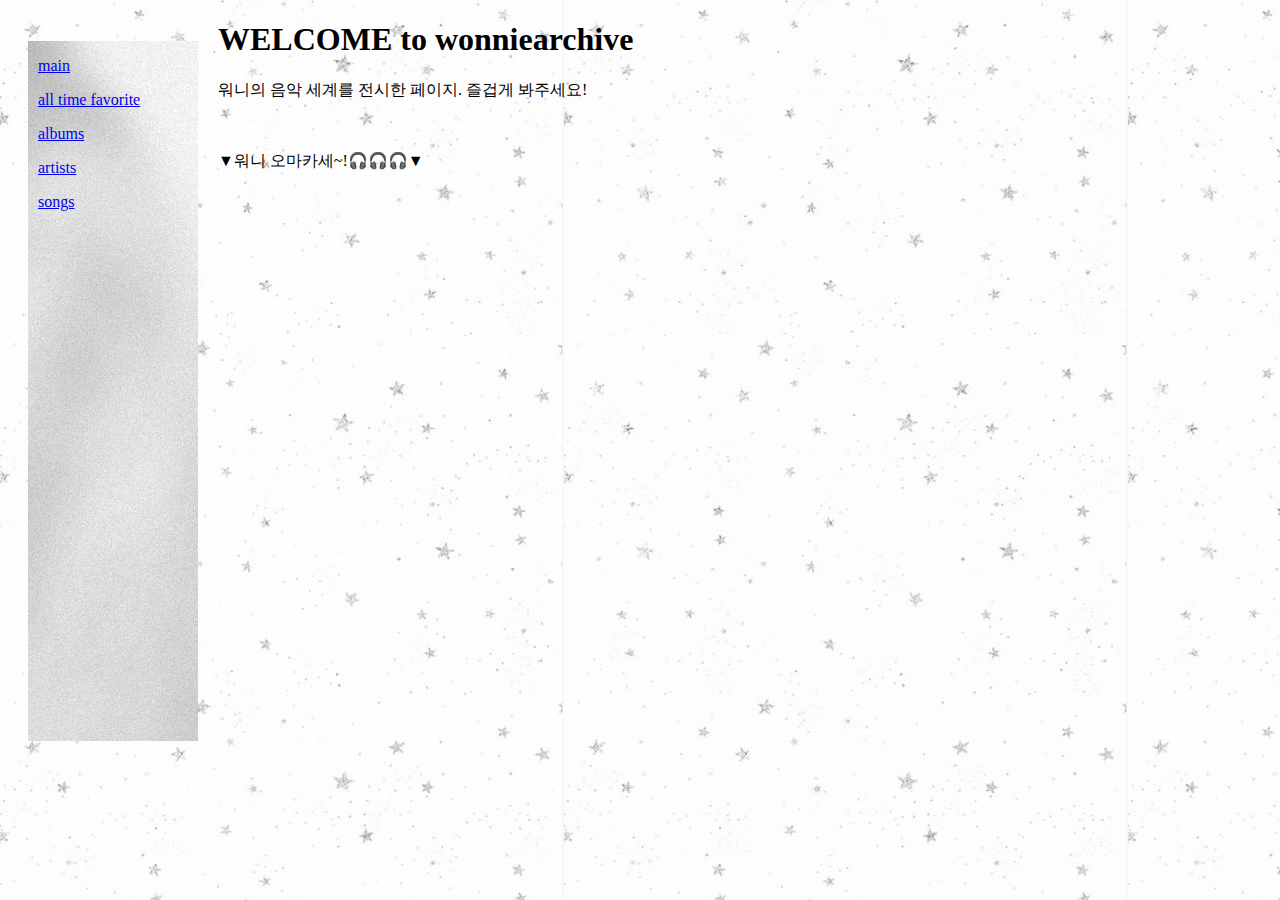
<file: index.html>
<!DOCTYPE html>
<html>
    <head>
        <title>wonniearchive</title>
        <style type="text/css">
            div#side_bar{
                width:170px;
                height: 700px;
                margin: 20px;
                background-image: url('grey.jpg');
                float:left;
            }
        </style>
    </head>

    <body background="star not cut.jpg">

        
        <div id="side_bar">
            <p><a href="index.html" style="padding: 10px;">main</a></p>
            <p><a href="alltimefav.html" style="padding: 10px;">all time favorite</a></p>
                
            <p><a href="albums.html" style="padding: 10px;">albums</a></p>
            <p><a href="artists.html" style="padding: 10px;">artists</a></p>
            <p><a href="songs.html" style="padding: 10px;">songs</a></p>
        </div>
        <h1>WELCOME to wonniearchive</h1>
        <P>워니의 음악 세계를 전시한 페이지. 즐겁게 봐주세요!</P>
        <br>
        <p>▼워니 오마카세~!🎧🎧🎧▼</p>
        <iframe width="560" height="315" src="https://www.youtube.com/embed/Z9sJqRgdTo8" title="YouTube video player" frameborder="0" allow="accelerometer; autoplay; clipboard-write; encrypted-media; gyroscope; picture-in-picture; web-share" allowfullscreen></iframe>
        
    
    </body>
</html>
</file>
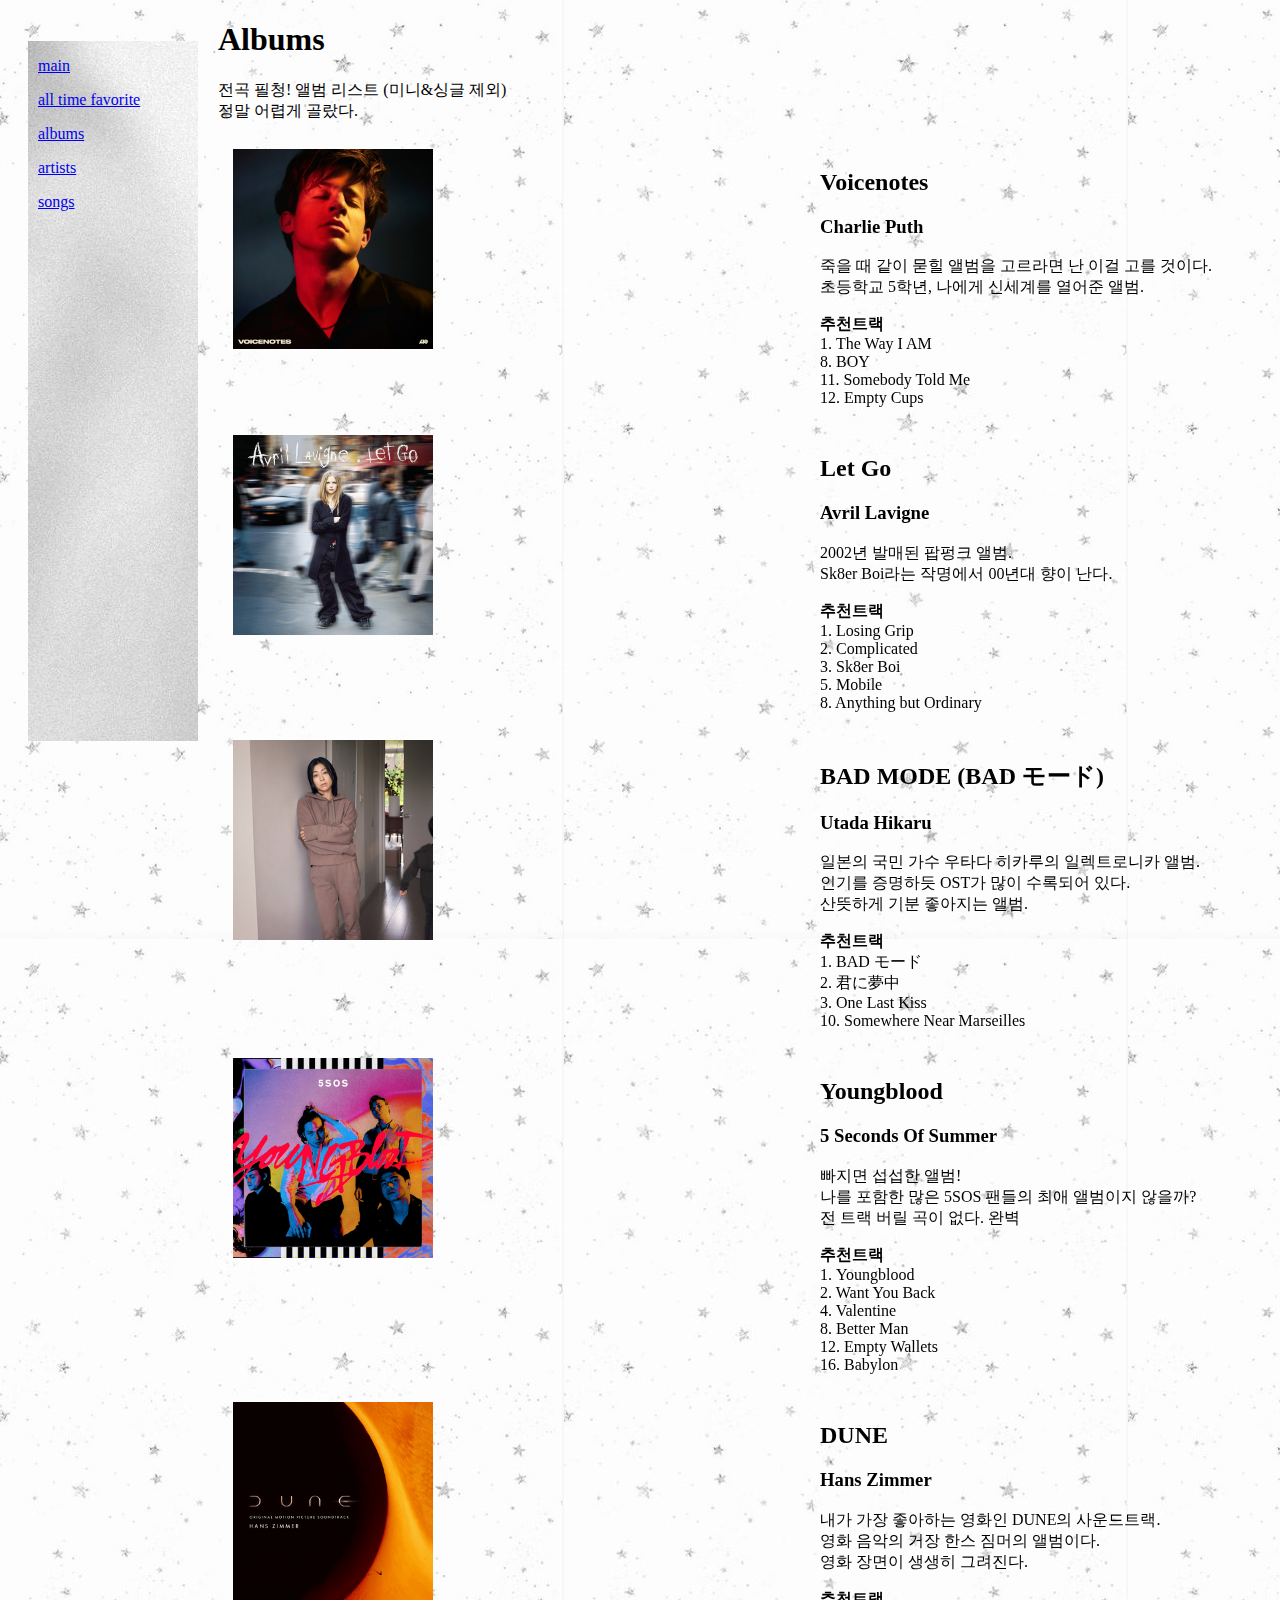
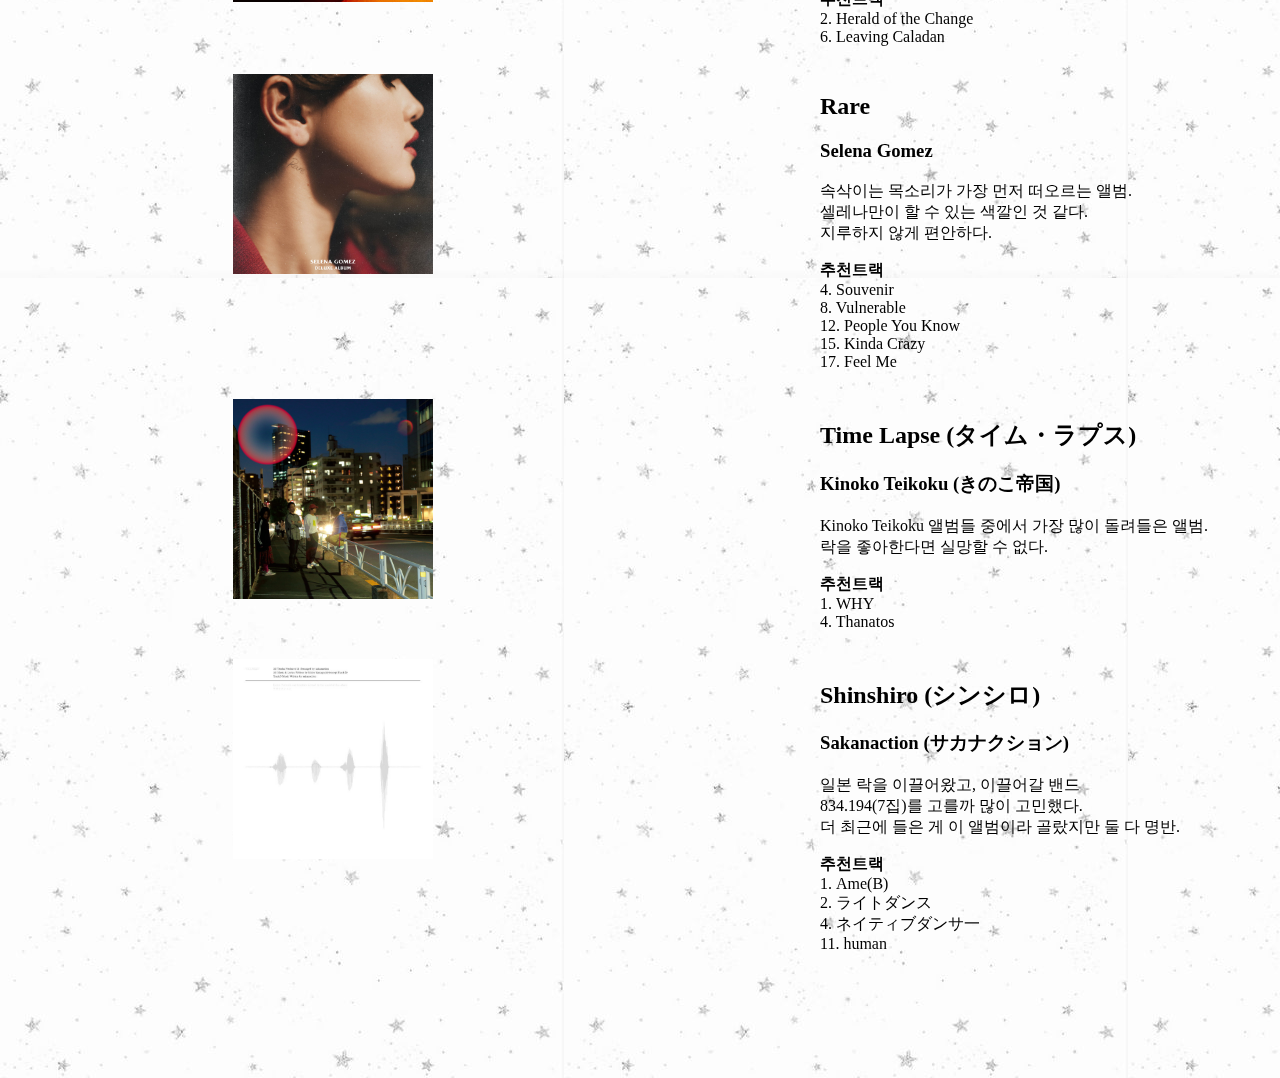
<file: albums.html>
<!DOCTYPE html>
<html>

    <head>
        <title>albums</title>
        <meta charset="utf-8">

        <style type="text/css">
            div#side_bar{
                width:170px;
                height: 700px;
                margin: 20px;
                background-image:url('grey.jpg');
                float:left;
            }
            table#contents{
                border-collapse: separate;
                border-spacing: 0 10px;
            }
        </style>
    </head>
<!-- table 자체에 padding 15px 주는 거 가능? 아니면 trtd3에 디자인 요소 영구 적용해서 끌어오기만 하는 거 가능? css 사용? -->

    <body background="star not cut.jpg">
        <div id="side_bar">
            <p><a href="index.html" style="padding: 10px;">main</a></p>
            <p><a href="alltimefav.html" style="padding: 10px;">all time favorite</a></p>
            
            <p><a href="albums.html" style="padding: 10px;">albums</a></p>
            <p><a href="artists.html" style="padding: 10px;">artists</a></p>
            <p><a href="songs.html" style="padding: 10px;">songs</a></p>
        </div>

        <h1>Albums</h1>
        <p>전곡 필청! 앨범 리스트 (미니&싱글 제외) <br>정말 어렵게 골랐다. </p>
        <div style="overflow-x: auto;">
            <table style="white-space: nowrap;" id="contents">
                <tr>
                    <td style="padding-left: 15px; padding-right: 15px; vertical-align: top;">
                        <img src="voicenotes.png" style="width: 200px; height: 200px;">
                    </td>
                    <td style="vertical-align: top;">
                        <iframe width="355" height="200" src="https://www.youtube.com/embed/uIpZY56noT8" title="YouTube video player" frameborder="0" allow="accelerometer; autoplay; clipboard-write; encrypted-media; gyroscope; picture-in-picture; web-share" allowfullscreen></iframe>
                    </td>
                    <td style="padding-left: 15px; vertical-align: top;">
                        <h2>Voicenotes</h2>
                        <h3>Charlie Puth</h3>
                        <p>죽을 때 같이 묻힐 앨범을 고르라면 난 이걸 고를 것이다.<br>초등학교 5학년, 나에게 신세계를 열어준 앨범.</p>
                        <p><b>추천트랙</b><br>1. The Way I AM<br>8. BOY<br>11. Somebody Told Me<br>12. Empty Cups</p>
                    </td>
                </tr>
                
                <tr>
                    <td style="padding-left: 15px; padding-right: 15px; vertical-align: top;">
                        <img src="letgo.png" style="width: 200px; height: 200px;">
                    </td>
                    <td style="vertical-align: top;">
                        <iframe width="355" height="200" src="https://www.youtube.com/embed/3QVagZTrXXw" title="YouTube video player" frameborder="0" allow="accelerometer; autoplay; clipboard-write; encrypted-media; gyroscope; picture-in-picture; web-share" allowfullscreen></iframe>
                    </td>
                    <td style="padding-left: 15px; vertical-align: top;">
                        <h2>Let Go</h2>
                        <h3>Avril Lavigne</h3>
                        <p>2002년 발매된 팝펑크 앨범. <br>Sk8er Boi라는 작명에서 00년대 향이 난다.</p>
                        <p><b>추천트랙</b><br>1. Losing Grip<br>2. Complicated<br>3. Sk8er Boi<br>5. Mobile<br>8. Anything but Ordinary</p>
                    </td>
                </tr>
                
                <tr>
                    <td style="padding-left: 15px; padding-right: 15px; vertical-align: top;">
                        <img src="bad.jpeg" style="width: 200px; height: 200px;">
                    </td>
                    <td style="vertical-align: top;">
                        <iframe width="355" height="200" src="https://www.youtube.com/embed/5YKBgBMynbI" title="YouTube video player" frameborder="0" allow="accelerometer; autoplay; clipboard-write; encrypted-media; gyroscope; picture-in-picture; web-share" allowfullscreen></iframe>
                    </td>
                    <td style="padding-left: 15px; vertical-align: top;">
                        <h2>BAD MODE (BAD モード)</h2>
                        <h3>Utada Hikaru</h3>
                        <p>일본의 국민 가수 우타다 히카루의 일렉트로니카 앨범.<br>인기를 증명하듯 OST가 많이 수록되어 있다.<br>산뜻하게 기분 좋아지는 앨범.</p>
                        <p><b>추천트랙</b><br>1. BAD モード<br>2. 君に夢中<br>3. One Last Kiss<br>10. Somewhere Near Marseilles</p>
                    </td>
                </tr>
                
                <tr>
                    <td style="padding-left: 15px; padding-right:15px; vertical-align: top;">
                        <img src="youngblood.png" style="width: 200px; height: 200px;">
                    </td>
                    <td style="vertical-align: top;">
                        <iframe width="355" height="200" src="https://www.youtube.com/embed/-RJSbO8UZVY" title="YouTube video player" frameborder="0" allow="accelerometer; autoplay; clipboard-write; encrypted-media; gyroscope; picture-in-picture; web-share" allowfullscreen></iframe>
                    </td>
                    <td style="padding-left: 15px; vertical-align: top;">
                        <h2>Youngblood</h2>
                        <h3>5 Seconds Of Summer</h3>
                        <p>빠지면 섭섭한 앨범!<br>나를 포함한 많은 5SOS 팬들의 최애 앨범이지 않을까?<br>전 트랙 버릴 곡이 없다. 완벽</p>
                        <p><b>추천트랙</b><br>1. Youngblood<br>2. Want You Back<br>4. Valentine<br>8. Better Man<br>12. Empty Wallets<br>16. Babylon</p>
                    </td>
                </tr>
                
                <tr>
                    <td style="padding-left: 15px; padding-right:15px; vertical-align: top;">
                        <img src="dune.jpg" style="width: 200px; height: 200px;">
                    </td>
                    <td style="vertical-align: top;" >
                        <iframe width="355" height="200" src="https://www.youtube.com/embed/HOvfo9ycY7Q" title="YouTube video player" frameborder="0" allow="accelerometer; autoplay; clipboard-write; encrypted-media; gyroscope; picture-in-picture; web-share" allowfullscreen></iframe>
                    </td>
                    <td style="padding-left: 15px; vertical-align: top;">
                        <h2>DUNE</h2>
                        <h3>Hans Zimmer</h3>
                        <p>내가 가장 좋아하는 영화인 DUNE의 사운드트랙.<br>영화 음악의 거장 한스 짐머의 앨범이다.<br>영화 장면이 생생히 그려진다.</p>
                        <p><b>추천트랙</b><br>2. Herald of the Change<br>6. Leaving Caladan</p>
                    </td>
                    
                </tr>
                
                <tr>
                    <td style="padding-left: 15px; padding-right: 15px; vertical-align: top;">
                        <img src="rare.jpg" style="width: 200px; height: 200px;">
                    </td>
                    <td style="vertical-align: top;">
                        <iframe width="355" height="200" src="https://www.youtube.com/embed/8N_Yro5QeCE" title="YouTube video player" frameborder="0" allow="accelerometer; autoplay; clipboard-write; encrypted-media; gyroscope; picture-in-picture; web-share" allowfullscreen></iframe>
                    </td>
                    <td style="padding-left: 15px; vertical-align: top;">
                        <h2>Rare</h2>
                        <h3>Selena Gomez</h3>
                        <p>속삭이는 목소리가 가장 먼저 떠오르는 앨범.<br>셀레나만이 할 수 있는 색깔인 것 같다.<br>지루하지 않게 편안하다.</p>
                        <p><b>추천트랙</b><br>4. Souvenir<br>8. Vulnerable<br>12. People You Know<br>15. Kinda Crazy<br>17. Feel Me</p>
                    </td>
                </tr>
                
                <tr>
                    <td style="padding-left: 15px; padding-right:15px; vertical-align: top;">
                        <img src="timelapse.jpg" style="width: 200px; height: 200px;">
                    </td>
                    <td style="vertical-align: top;">
                        <iframe width="355" height="200" src="https://www.youtube.com/embed/BhFxkVi4YME" title="YouTube video player" frameborder="0" allow="accelerometer; autoplay; clipboard-write; encrypted-media; gyroscope; picture-in-picture; web-share" allowfullscreen></iframe>
                    </td>
                    <td style="padding-left: 15px; vertical-align: top;">
                        <h2>Time Lapse (タイム・ラプス)</h2>
                        <h3>Kinoko Teikoku (きのこ帝国)</h3>
                        <p>Kinoko Teikoku 앨범들 중에서 가장 많이 돌려들은 앨범.<br>락을 좋아한다면 실망할 수 없다.</p>
                        <p><b>추천트랙</b><br>1. WHY<br>4. Thanatos</p>
                    </td>
                </tr>
                
                <tr>
                    <td style="padding-left: 15px; padding-right: 15px; vertical-align: top;">
                        <img src="shinshiro.jpg" style="width: 200px; height: 200px;">
                    </td>
                    <td style="vertical-align: top;">
                        <iframe width="355" height="200" src="https://www.youtube.com/embed/P93HaHCScjM" title="YouTube video player" frameborder="0" allow="accelerometer; autoplay; clipboard-write; encrypted-media; gyroscope; picture-in-picture; web-share" allowfullscreen></iframe>
                    </td>
                    <td style="padding-left: 15px; vertical-align: top;">
                        <h2>Shinshiro (シンシロ)</h2>
                        <h3>Sakanaction (サカナクション)</h3>
                        <p>일본 락을 이끌어왔고, 이끌어갈 밴드<br>834.194(7집)를 고를까 많이 고민했다.<br>더 최근에 들은 게 이 앨범이라 골랐지만 둘 다 명반.</p>
                        <p><b>추천트랙</b><br>1. Ame(B)<br>2. ライトダンス<br>4. ネイティブダンサ一<br>11. human</p>
                    </td>
                </tr>
            </table>
            <br><br><br><br><br>
        </div>

    </body>
</file>
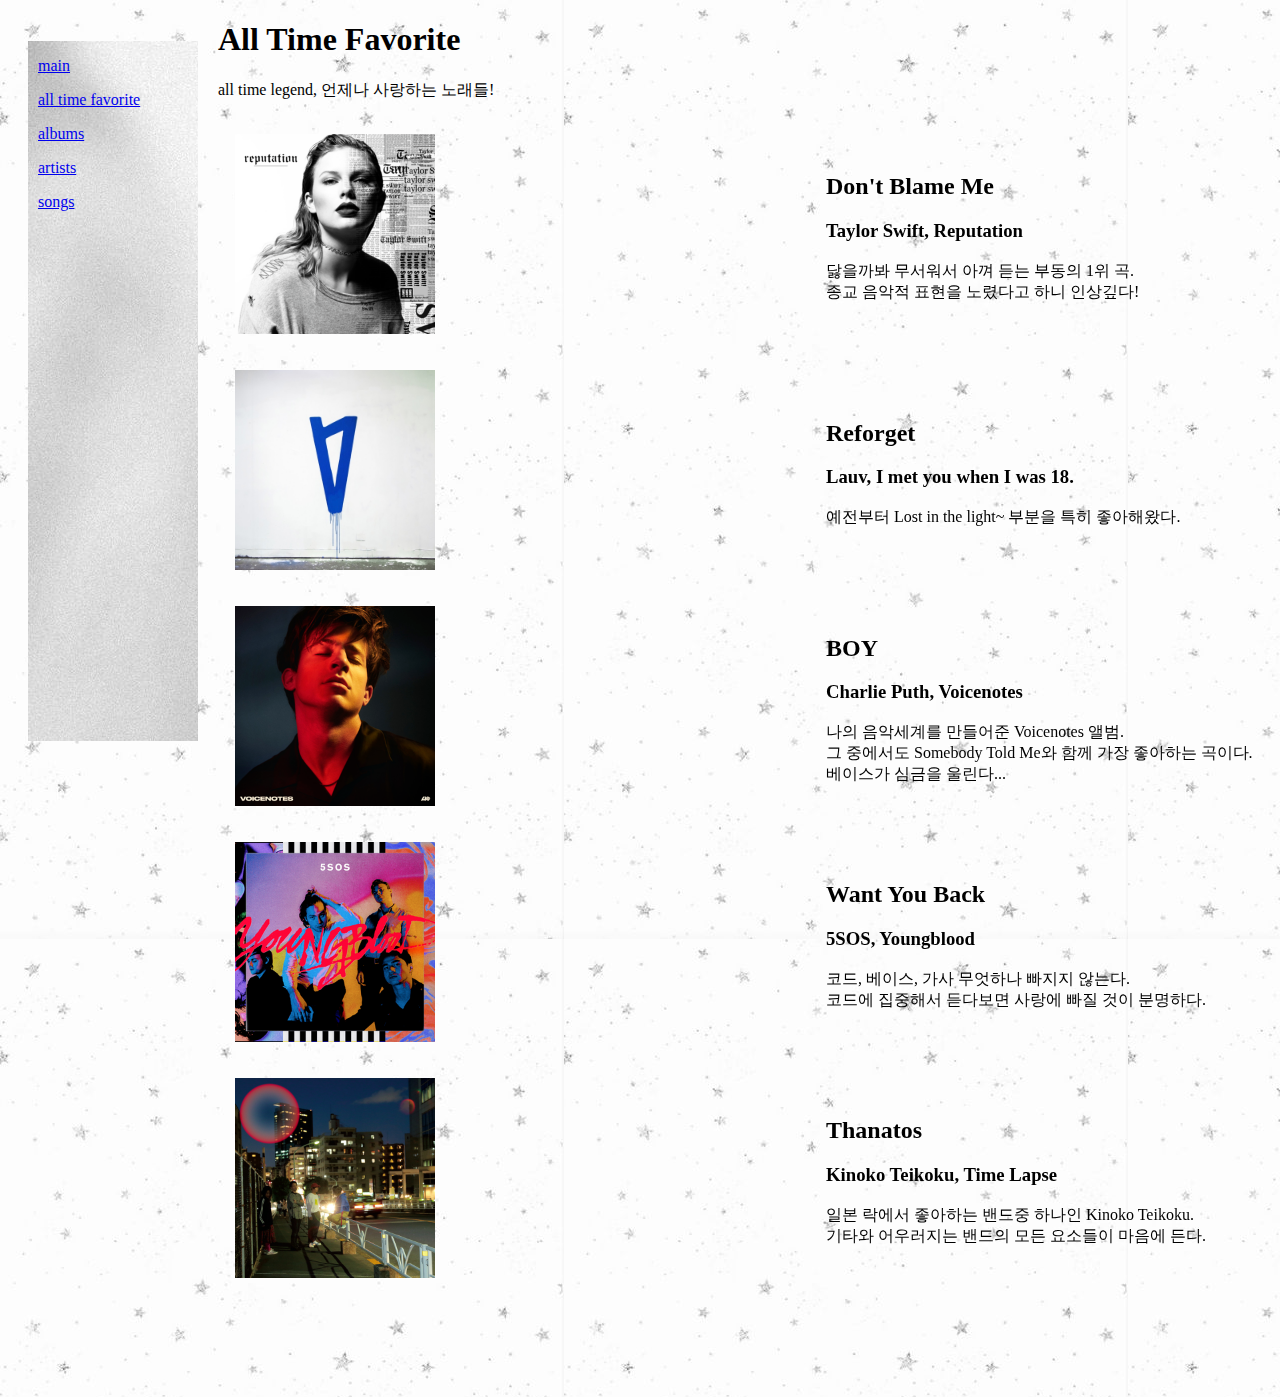
<file: alltimefav.html>
<!DOCTYPE html>
<html>

    <head>
        <title>alltimefavorite</title>
        <meta charset="utf-8">

        <style type="text/css">
            div#side_bar{
                width:170px;
                height: 700px;
                margin: 20px;
                background-image: url('grey.jpg');
                float:left;
            }
        </style>
    </head>

    <body background="star not cut.jpg">
        <div id="side_bar">
            <p><a href="index.html" style="padding: 10px;">main</a></p>
            <p><a href="alltimefav.html" style="padding: 10px;">all time favorite</a></p>
            
            <p><a href="albums.html" style="padding: 10px;">albums</a></p>
            <p><a href="artists.html" style="padding: 10px;">artists</a></p>
            <p><a href="songs.html" style="padding: 10px;">songs</a></p>
        </div>
         
        <h1>All Time Favorite</h1>
        <p>all time legend, 언제나 사랑하는 노래들! </p>
        <div style="overflow-x: auto;">
            <table style="white-space: nowrap;">
                <tr>
                    <td style="padding: 15px;">
                        <img src="reputation.png" style="width: 200px; height: 200px;">
                    </td>
                    <td>
                        <iframe width="355" height="200" src="https://www.youtube.com/embed/kRJKB291Z1g" title="YouTube video player" frameborder="0" allow="accelerometer; autoplay; clipboard-write; encrypted-media; gyroscope; picture-in-picture; web-share" allowfullscreen></iframe>
                    </td>
                    <td style="padding: 15px;">
                        <h2>Don't Blame Me</h2>
                        <h3>Taylor Swift, Reputation</h3>
                        <p>닳을까봐 무서워서 아껴 듣는 부동의 1위 곡. <br>종교 음악적 표현을 노렸다고 하니 인상깊다!</p>
                    </td>
                </tr>
                <tr>
                    <td style="padding: 15px;">
                        <img src="i met you.jpg" style="width: 200px; height: 200px;">
                    </td>
                    <td>
                        <iframe width="355" height="200" src="https://www.youtube.com/embed/hmlQOKVMOmk" title="YouTube video player" frameborder="0" allow="accelerometer; autoplay; clipboard-write; encrypted-media; gyroscope; picture-in-picture; web-share" allowfullscreen></iframe>
                    </td>
                    <td style="padding: 15px;">
                        <h2>Reforget</h2>
                        <h3>Lauv, I met you when I was 18.</h3>
                        <p>예전부터 Lost in the light~ 부분을 특히 좋아해왔다. </p>
                    </td>
                </tr>
                <tr>
                    <td style="padding: 15px;">
                        <img src="voicenotes.png" style="width: 200px; height: 200px;">
                    </td>
                    <td>
                        <iframe width="355" height="200" src="https://www.youtube.com/embed/iILJvqrAQ_w" title="YouTube video player" frameborder="0" allow="accelerometer; autoplay; clipboard-write; encrypted-media; gyroscope; picture-in-picture; web-share" allowfullscreen></iframe>
                    </td>
                    <td style="padding: 15px;">
                        <h2>BOY</h2>
                        <h3>Charlie Puth, Voicenotes</h3>
                        <p>나의 음악세계를 만들어준 Voicenotes 앨범. <br>그 중에서도 Somebody Told Me와 함께 가장 좋아하는 곡이다. <br>베이스가 심금을 울린다...</p>
                    </td>
                </tr>
                <tr>
                    <td style="padding: 15px;">
                        <img src="youngblood.png" style="width: 200px; height: 200px;">
                    </td>
                    <td>
                        <iframe width="355" height="200" src="https://www.youtube.com/embed/EhSXsTSNDyo" title="YouTube video player" frameborder="0" allow="accelerometer; autoplay; clipboard-write; encrypted-media; gyroscope; picture-in-picture; web-share" allowfullscreen></iframe>
                    </td>
                    <td style="padding: 15px;">
                        <h2>Want You Back</h2>
                        <h3>5SOS, Youngblood</h3>
                        <p>코드, 베이스, 가사 무엇하나 빠지지 않는다. <br>코드에 집중해서 듣다보면 사랑에 빠질 것이 분명하다.</p>
                    </td>
                </tr>
                <tr>
                    <td style="padding: 15px;">
                        <img src="timelapse.jpg" style="width: 200px; height: 200px;">
                    </td>
                    <td>
                        <iframe width="355" height="200" src="https://www.youtube.com/embed/jbm-vvz2yBc" title="YouTube video player" frameborder="0" allow="accelerometer; autoplay; clipboard-write; encrypted-media; gyroscope; picture-in-picture; web-share" allowfullscreen></iframe>
                    </td>
                    <td style="padding: 15px;">
                        <h2>Thanatos</h2>
                        <h3>Kinoko Teikoku, Time Lapse</h3>
                        <p>일본 락에서 좋아하는 밴드중 하나인 Kinoko Teikoku.<br>기타와 어우러지는 밴드의 모든 요소들이 마음에 든다.</p>
                    </td>
                </tr>
            </table>
            <br><br><br><br><br>
        </div>
    </body>

</html>
</file>
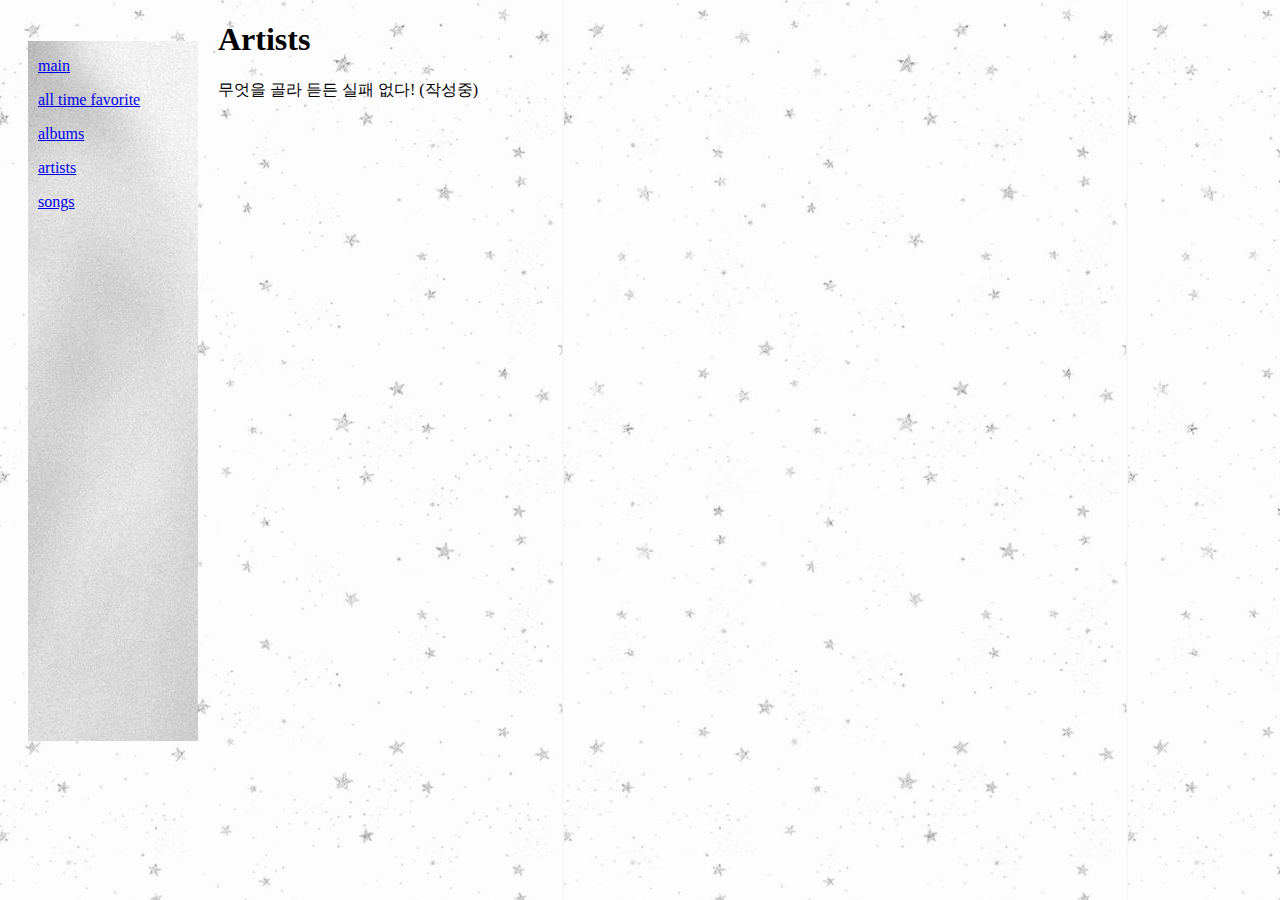
<file: artists.html>
<!DOCTYPE html>
<html>

    <head>
        <title>artists</title>
        <meta charset="utf-8">

        <style type="text/css">
            div#side_bar{
                width:170px;
                height: 700px;
                margin: 20px;
                background-image:url('grey.jpg');
                float:left;
            }
        </style>
    </head>

    <body background="star not cut.jpg">
        <div id="side_bar">
            <p><a href="index.html" style="padding: 10px;">main</a></p>
            <p><a href="alltimefav.html" style="padding: 10px;">all time favorite</a></p>
            
            <p><a href="albums.html" style="padding: 10px;">albums</a></p>
            <p><a href="artists.html" style="padding: 10px;">artists</a></p>
            <p><a href="songs.html" style="padding: 10px;">songs</a></p>
        </div>

        <h1>Artists</h1>
        <p>무엇을 골라 듣든 실패 없다! (작성중) </p>

    </body>
</file>
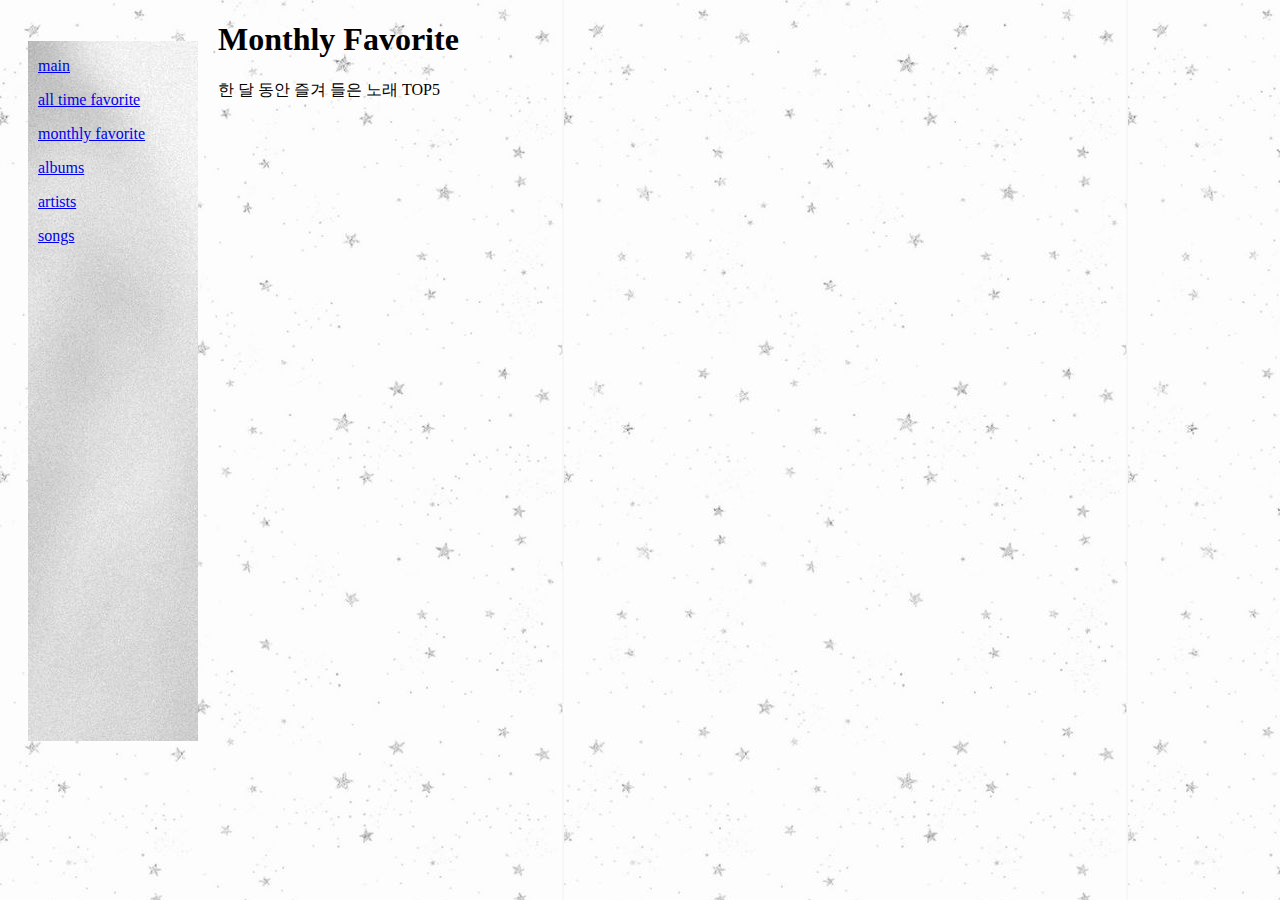
<file: monthlyfav.html>
<!DOCTYPE html>
<html>

    <head>
        <title>monthlyfavorite</title>
        <meta charset="utf-8">

        <style type="text/css">
            div#side_bar{
                width:170px;
                height: 700px;
                margin: 20px;
                background-image:url('grey.jpg');
                float:left;
            }
        </style>
    </head>

    <body background="star not cut.jpg">
        <div id="side_bar">
            <p><a href="index.html" style="padding: 10px;">main</a></p>
            <p><a href="alltimefav.html" style="padding: 10px;">all time favorite</a></p>
            <p><a href="monthlyfav.html" style="padding: 10px;">monthly favorite</a></p>
            <p><a href="albums.html" style="padding: 10px;">albums</a></p>
            <p><a href="artists.html" style="padding: 10px;">artists</a></p>
            <p><a href="songs.html" style="padding: 10px;">songs</a></p>
        </div>

        <h1>Monthly Favorite</h1>
        <p>한 달 동안 즐겨 들은 노래 TOP5 </p>

    </body>
</file>
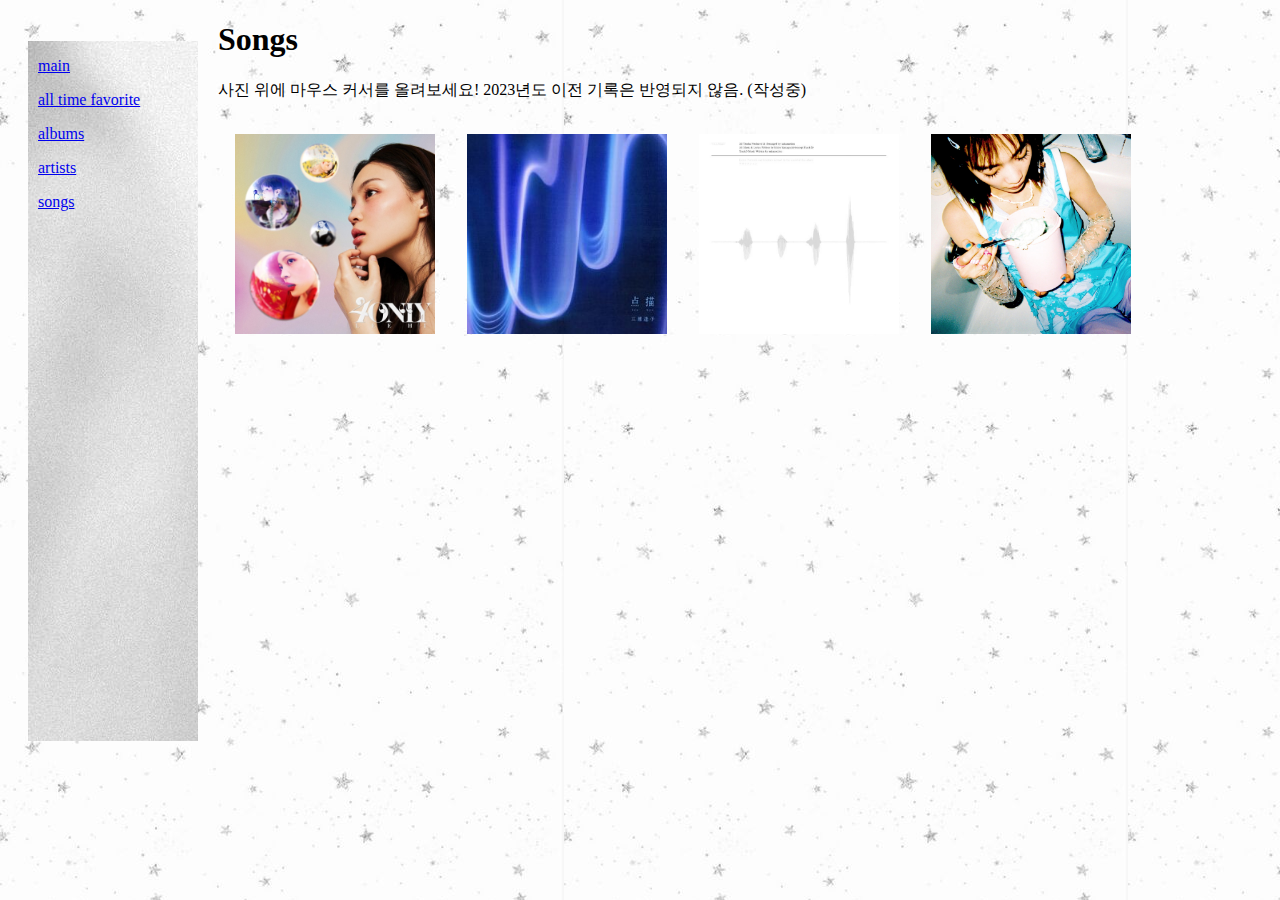
<file: songs.html>
<!DOCTYPE html>
<html>

    <head>
        <title>songs</title>
        <meta charset="utf-8">
        <style type="text/css">
            .image{
                width: 200px;
                height: 200px;
            }
            .text{
                padding: 15px;
                margin: 10px;
                border-radius: 5px;
                background-color:silver;
                opacity: 0;
                transition: all ease 0.5s;
                position: absolute;
            }
            .td{
                padding: 15px
            }
            .image:hover + .text{
                opacity: 1;
            }
            div#side_bar{
                width:170px;
                height: 700px;
                margin: 20px;
                background-image:url('grey.jpg');
                float:left;
            }
        </style>
    </head>

    <body background="star not cut.jpg">
        <div id="side_bar">
            <p><a href="index.html" style="padding: 10px;">main</a></p>
            <p><a href="alltimefav.html" style="padding: 10px;">all time favorite</a></p>
            
            <p><a href="albums.html" style="padding: 10px;">albums</a></p>
            <p><a href="artists.html" style="padding: 10px;">artists</a></p>
            <p><a href="songs.html" style="padding: 10px;">songs</a></p>
        </div>

        <h1>Songs</h1>
        <p>사진 위에 마우스 커서를 올려보세요! 2023년도 이전 기록은 반영되지 않음. (작성중) </p>
        <div>
            <table>
                <tr>
                    <td class="td">
                        <img class="image" src="leehi.jpg">
                        <div class="text">
                            <h2>머리어깨무릎발(Feat.원슈타인)</h2>
                            <h3>이하이, 4 ONLY / 23.07.18</h3>
                            <p>자신감이 넘치는 여자의 사랑이야기<br>'네 주위에 이만한 여자 봤어 I got what you need'</p>
                        </div>
                    </td>
                    <td class="td">
                        <img class="image" src="miura.jpg">
                        <div class="text">
                            <h2>blur and flower</h2>
                            <h3>Miura Toko, 点描 / 23.07.14</h3>
                            <p>비 오는 날 들어야 할 노래<br>색소폰 소리가 좋다</p>
                        </div>
                    </td>
                    <td class="td">
                        <img class="image" src="shinshiro.jpg">
                        <div class="text">
                            <h2>ライトダンス</h2>
                            <h3>Sakanaction, Shinshiro / 23.07.09</h3>
                            <p>믿고 듣는 sakanaction<br>이 노래는 일본 노래인데 이상하게 한의 정서가 느껴진다...</p>
                        </div>
                    </td>
                    <td class="td">
                        <img class="image" src="fool.jpg">
                        <div class="text">
                            <h2>FOOL</h2>
                            <h3>hitsujibungaku, FOOL</h3>
                            <p>내가 정말 좋아하는 슈게이징 밴드인 hitsujibungaku<br>여름의 감성이 뮤비에 살아있다. 펜타포트에 온대서 가고싶었다~~ㅜ</p>
                        </div>
                    </td>
                </tr>
            </table>
        </div>


    </body>
</file>
